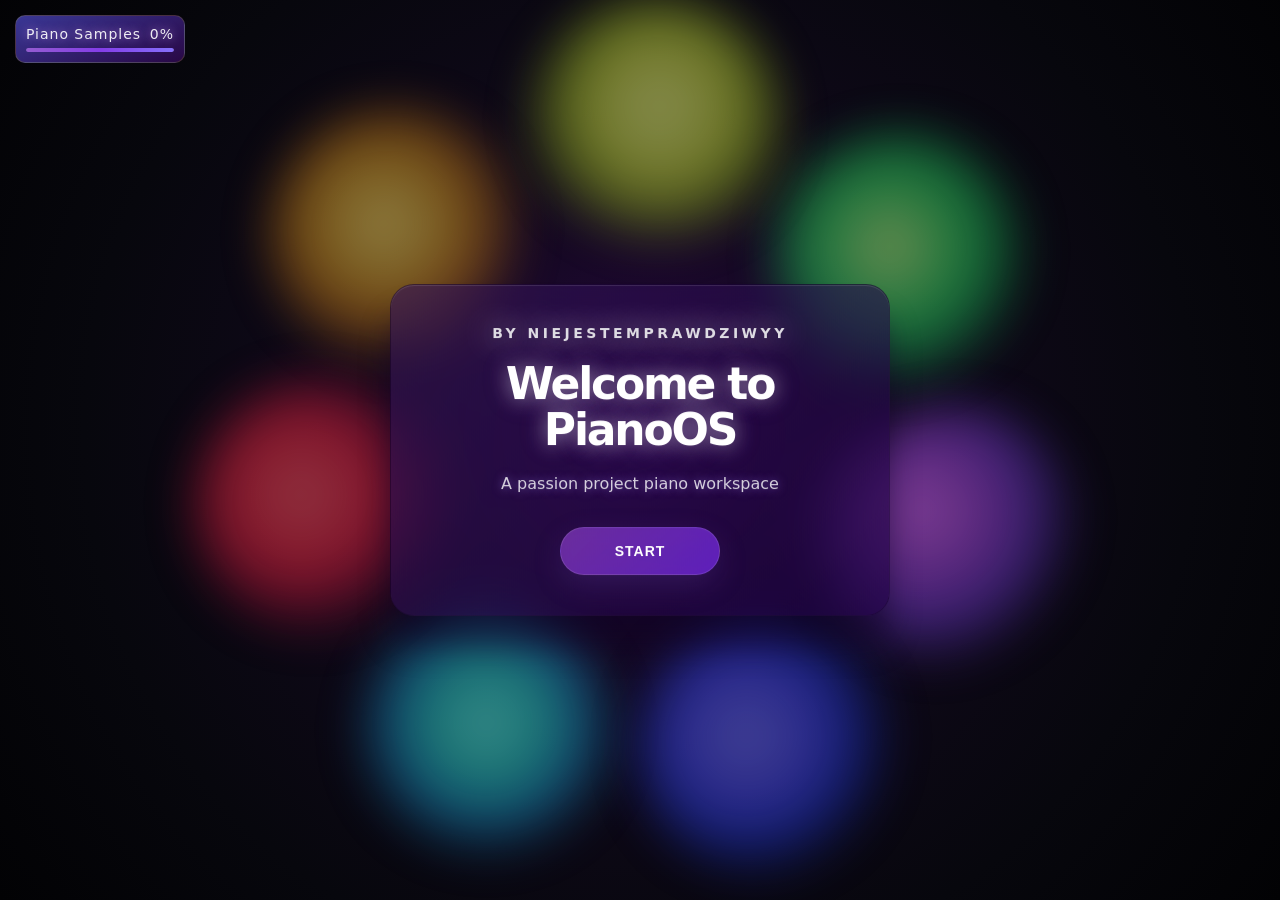
<file: index.html>
<!DOCTYPE html>
<html lang="en">

<head>
    <meta charset="UTF-8">
    <meta
        name="viewport"
        content="width=device-width, initial-scale=1.0"
    >

    <title>PianoOS</title>

    <link
        rel="stylesheet"
        href="style.css"
    >
</head>

<body>

    <div id="pianoSampleLoader" class="sample-loader">

    <div class="sample-loader-text">
        <span>Piano Samples</span>
        <span id="sampleLoaderPercent">0%</span>
    </div>

    <div class="Fkinstoneocean">
        <div id="sampleLoaderBar" class="sample-kurwa-bar"></div>
    </div>
</div>





<main class="screen1">

    <div
        class="background"
        id="background"
    >

        <div
            class="background-vignette"
        ></div>

        <canvas
            id="starCanvas"
            aria-hidden="true"
        ></canvas>

        <canvas
            id="impactCanvas"
            aria-hidden="true"
        ></canvas>

        <div
            class="implosion-core"
            aria-hidden="true"
        ></div>

        <div class="swiec glow1"></div>
        <div class="swiec glow2"></div>
        <div class="swiec glow3"></div>
        <div class="swiec glow4"></div>
        <div class="swiec glow5"></div>
        <div class="swiec glow6"></div>
        <div class="swiec glow7"></div>

        <div
            class="impact-flash"
            id="impactFlash"
            aria-hidden="true"
        ></div>

    </div>

    <section
        class="welcomecard1"
        id="welcomeCard"
    >

        <div class="logo1">
            by Niejestemprawdziwyy
        </div>

        <div class="content1">

            <h1>
                Welcome to PianoOS
            </h1>

            <p class="jakistekst">
                A passion project piano workspace
            </p>

            <button
                id="startButton"
                class="startButton"
                type="button"
            >
                Start
            </button>

        </div>

    </section>

    <section class="pianoUI" id="pianoUI"
    >
        <div class="appWindows" id="app-windows"> <!-- ***************** emojis copied from https://emojidb.org/ ******************-->

        <section class="appWin" id="NotepadWin" data-app="Notepad">
            <header class="appWinTitlebar">
                <div class="appWinTitle">
                <span class="appWinIcon">
                    📝
                </span>

                <span>
                     Notepad
                </span>
                </div>

                <div class="appWinControls">
                    <button class="appWinButtonMinimize" data-app="Notepad" type="button" aria-label="Minimize">_</button>

                    <button class="appWinButtonClose" data-app="Notepad" type="button" aria-label="Close">x</button>
                </div>

                </header>

                <div class="appWinContent">
                    <textarea class="notepad-textarea" id="notepadTextarea" placeholder="Notepad, not 'Note pad'" spellcheck="true"></textarea>
                    </div>
        </section>

            <section class="appWin" id="SettingsWin" data-app="Settings">
                <header class="appWinTitlebar">
                        <div class="appWinTitle">
                            <span class="appWinIcon">
                                 ⚙︎
                            </span>

                            <span>
                                Settings
                                </span>
                        </div>

                <div class="appWinControls">
                    <button class="appWinButtonMinimize" data-app="Settings" type="button" aria-label="Minimize">_</button>

                    <button class="appWinButtonClose" data-app="Settings" type="button" aria-label="Close">x</button>
                </div>

                </header>

                <div class="appWinContent">
                    <div class="settings-container">
                        <div class="settings-container">

                                <div class="settings-section">

                                    <h3>
                                        Audio
                                    </h3>

                                    <div class="setting-row">

                                        <div class="setting-info">

                                            <span>
                                                Master
                                            </span>

                                            <small>
                                                Overall volume
                                            </small>

                                        </div>

                                        <input
                                            id="masterVolume"
                                            type="range"
                                            min="0"
                                            max="1"
                                            step="0.01"
                                            value="1"
                                        >

                                    </div>

                                    <div class="setting-row">

                                        <div class="setting-info">

                                            <span>
                                                Piano
                                            </span>

                                            <small>
                                                Virtual piano volume
                                            </small>

                                        </div>

                                        <input
                                            id="pianoVolume"
                                            type="range"
                                            min="0"
                                            max="1"
                                            step="0.01"
                                            value="0.6"
                                        >

                                    </div>
                                    <!-- copy pastes btw-->
                                    <div class="setting-row">

                                        <div class="setting-info">

                                            <span>
                                                Metronome
                                            </span>
                                            <small>
                                                Metronome click volume
                                            </small>

                                        </div>
                                        
                                        <input
                                            id="metronomeVolume"
                                            type="range"
                                            min="0"
                                            max="1"
                                            step="0.01"
                                            value="0.7"
                                        >

                                    </div>

                                </div>

                            </div>
                    </div>
                </div>
                 </section>

                 <section class="appWin" id="MetronomeWin" data-app="Metronome">
                    <header class="appWinTitlebar">
                        <div class="appWinTitle">
                        <span class="appWinIcon">
                           ♫
                        </span>

                        <span>
                            Metronome
                        </span>
                        </div>

                        <div class="appWinControls">
                            <button class="appWinButtonMinimize" data-app="Metronome" type="button" aria-label="Minimize">_</button>

                            <button class="appWinButtonClose" data-app="Metronome" type="button" aria-label="Close">x</button>
                        </div>

                        </header>

                        <div class="appWinContent">

                                <div class="metronomeBpm">
                                    <span id="metronomeBPM" class="metronomeBpmValue">120</span>
                                    <span class="metronomeBpmLabel">BPM</span>
                                </div>

                                <input type="range" class="metronome-ślizgacz-kurwijsyn" id="metronome-ślizgacz-kurwijsyn-jr" min="30" max="360" value="120">
                                    <div class="metronome-controls">

                                    <button id="metronomeStartStop" class="metronome-button">Start</button>
                                    <button id="metronomePlus" class="metronome-button">+</button>
                                    <button id="metronomeMinus" class="metronome-button">-</button>
                                        </div>

                        </div>
                     </section>

        </div>
        <header class="piano-hud">

            <div class="headtekst">
                PianoOS
            </div>

            <div class="topInfo">

                <span id="topTekst"> <!-- customize to your will wowzie-->
                    CLICK MEEEEEEEEEEEEEE
                </span>
                <span class="hud-separator">
                    •
                </span>

                <span id="tempo">

                </span>

            </div>
                

                <div class="connectionStatus">

                    <span
                        class="connection-indicator"
                        id="connectionIndicator"
                    ></span>

                    <span id="midiStatus" class="midiStatus">
                        Loading readiness status...
                    </span>

                </div>

                <div class="hud-actions">

                    <button
                        id="playButton"
                        type="button"
                        aria-label="Play"
                        title="does nothing yet lol"
                    >
                        ▶
                    </button>
                    <button
                        id="stopButton"
                        type="button"
                        aria-label="Stop"
                        title="does nothing yet lol"
                    >
                        ■
                    </button>
                    <button
                        id="recordButton"
                        type="button"
                        aria-label="Record"
                        title="does nothing yet lol"
                    >
                        ●
                    </button>
                    <button
                        id="hideVkeyboard"
                        class="hide-vkeyboard"
                        type="button"
                        aria-label="Hide virtual keyboard"
                        aria-pressed="false"
                        title="Hide Piano"
                    >
                        ▼
                    </button>

                </div>

            </div>

        </header>

        <aside class="appDock" id="appDock">

    <button
        class="dockButton"
        id="openNotepad"
        type="button"
        title="Notepad" > 📝
    </button>

    <button
        class="dockButton"
        id="openMetronome"
        type="button"
        title="Metronome"
    > ♫
    </button>

    <button
        class="dockButton"
        id="openSettings"
        type="button"
        title="Settings"
    > ⚙
    </button>

</aside>
        
        <div
            class="visualizer"
            id="visualizer"
        >

            <div class="visualizer-grid"></div>

            <canvas
                id="nutki"
                aria-hidden="true"
            ></canvas>
            <!-- kiedyś, kiedyś...-->
        </div>

        <canvas
            id="particleCanvas"
            aria-hidden="true"
        ></canvas>

        <div class="piano-area">

            <div
                class="piano"
                id="piano"
                aria-label="Virtual piano"
            >

                <div
                    class="piano-keys"
                    id="pianoKeys"
                ></div>

            </div>

        </div>

    </section>

    <div
        class="tenpopup"
        id="tenpopup"
        aria-hidden="true"
    >

        <div class="tenpopup-content">

            <div class="popup-icon">
                🎹
            </div>

            <h2>
                Yo, Human!
            </h2>

            <p>
                For the best experience, connect a MIDI
                keyboard to your computer and then allow
                PianoOS to access it.
            </p>

            <div class="popup-actions">

                <button
                    id="midiTAK"
                    type="button"
                >
                    Enable MIDI
                </button>

                <button
                    id="midiNIE"
                    type="button"
                >
                    Nah, I'm good
                </button>

            </div>

        </div>

    </div>

    <div class="popupMidiTak" id="popupMidiTak" aria-hidden="true">
        <p></p>
    </div>

</main>

<script src="script.js"></script>

</body>
</html>
</file>
<file: style.css>
* 

{
    box-sizing: border-box;
}

html,

body 
{
    width: 100%;
    height: 100%;
    margin: 0;
}

body 
{
    overflow: hidden;
    font-family: system-ui, -apple-system, BlinkMacSystemFont, "Segoe UI", sans-serif;
    background: rgba(3, 3, 8, 1);
    color: white;
}

.screen1 
{
    position: relative;
    width: 100vw;
    height: 100vh;
    overflow: hidden;
    isolation: isolate;
}

.background 
{
    position: absolute;
    inset: 0;
    overflow: hidden;
    --backgroundbrightness: 1;
    background: radial-gradient( circle at 50% 48%,  rgb(38, 6, 62) 0%, rgb(16, 9, 27) 35%, rgba(7, 7, 13) 70%, rgba(2, 2, 4) 100%);
}

.background::after 
{
    position: absolute;
    inset: -30%;
    z-index: 1;
    background:
    radial-gradient(circle at center, rgba(110, 48, 180, 0.25) 7%, rgba(50, 20, 80, 0.10) 32%, transparent 65%);
    pointer-events: none;
    animation: sidesPulse 4s ease-in-out infinite;
}

.background-vignette 
{
    position: absolute;
    inset: 0;
    z-index: 20;
    pointer-events: none;
    background: 
    radial-gradient(circle at center, transparent 30%,
            rgba(0, 0, 0, 0.24) 65%,
            rgba(0, 0, 0, 0.82) 100%
        );
    opacity: calc(1 - var(--backgroundbrightness));
}

#starCanvas 
{
    position: absolute;
    inset: 0;
    z-index: 0;
    width: 100%;
    height: 100%;
    opacity: 0;
    pointer-events: none;
    transition: opacity 2s ease;
}

.background.post-impact #starCanvas 
{
    opacity: 1;
}

#impactCanvas 
{
    position: absolute;
    inset: 0;
    z-index: 15;
    width: 100%;
    height: 100%;
    pointer-events: none;
}


/*intro shit*/
.swiec 
{
    position: absolute;
    top: 50%;
    left: 50%;
    width: var(--blobsize);
    height: var(--blobsize);
    margin: calc(var(--blobsize) / -2) 0 0 calc(var(--blobsize) / -2);
    border-radius: 50%;
    opacity: 0.58;
    filter: blur(24px);
    pointer-events: none;
    will-change: transform, opacity, filter;
    z-index: 2;
    transition: opacity 320ms ease, filter 320ms ease;
}

.glow1,
.glow2,
.glow3,
.glow4,
.glow5,
.glow6,
.glow7 

{
    --blobsize: min(20vw, 270px);
}
/* MY WORK */
.glow1 
{
    background:
        radial-gradient(
            circle at 38% 40%,
            rgba(228, 110, 255, 1) 0%,
            rgba(139, 60, 204, 1) 35%,
            rgba(94, 53, 189, 1) 50%,
            transparent 72%
        );
}

.glow2 
{
    background:
        radial-gradient(
            circle at 50% 45%,
            rgba(99, 255, 240, 1) 0%,
            rgba(30, 203, 189, 1) 33%,
            rgba(22, 131, 196, 1) 50%,
            transparent 72%
        );
}

.glow3 
{
    background:
        radial-gradient(
            circle at 45% 45%,
            rgba(255, 230, 107, 1) 0%,
            rgba(211, 156, 32, 1) 34%,
            rgba(179, 103, 16, 1) 50%,
            transparent 72%
        );
}
/* ai because i wastoo lazy to change all the colors myself
cauze like it was copy paste
but change the colors
and later slightly the gradients
u know*/
.glow4 {
    background:
        radial-gradient(
            circle at 45% 45%,
            rgba(199, 255, 132, 1) 0%,
            rgba(49, 214, 93, 1) 34%,
            rgba(21, 175, 80, 1) 50%,
            transparent 72%
        );
}

.glow5 {
    background:
        radial-gradient(
            circle at 42% 45%,
            rgba(115, 118, 255, 1) 0%,
            rgba(65, 68, 236, 1) 35%,
            rgba(25, 51, 200, 1) 50%,
            transparent 72%
        );
}
.glow6 {
    background:
        radial-gradient(
            circle at 42% 45%,
            rgba(255, 91, 102, 1) 0%,
            rgba(237, 36, 61, 1) 35%,
            rgba(163, 19, 54, 1) 50%,
            transparent 72%
        );
}

.glow7 {
    background:
        radial-gradient(
            circle at 52% 42%,
            rgba(239, 255, 131, 1) 0%,
            rgba(202, 219, 61, 1) 34%,
            rgba(137, 169, 24, 1) 50%,
            transparent 72%
        );
}

.background.post-impact .swiec 
{
    opacity: 0!important;
    filter: blur(60px) !important;
}

.background.post-impact::after 
{
    animation: none;
    opacity: 0;
}



.welcomecard1 
{
    position:absolute;
    left:  50%;
    top:  50%; 
    transform: 
    translate(-50%, -50%);
    z-index: 25;
    width: min(500px, calc(100vw - 40px));
    padding: 40px 40px;
    border: 1px solid rgba(0, 0, 0, 0.181);
    border-radius: 24px;
    text-align: center;
    background: linear-gradient( 135deg,rgba(52, 22, 88, 0.623), rgba(31, 0, 68, 0.616));
    backdrop-filter: blur(20px);
    box-shadow: 0 30px 30px rgba(15, 1, 36, 0.462), inset 0 1px 0 rgba(255, 255, 255, 0.117);
    transition: opacity 0.7s ease, transform 1s cubic-bezier(0.2, 1, 0.3, 1), filter 1s ease;

}

.logo1
{
    margin-bottom: 20px;
    font-size: 14px;
    font-weight: 700;
    letter-spacing: 0.25em;
    text-transform: uppercase;
    color: rgba(226, 224, 230, 0.985);
    text-shadow: 0 0 30px rgb(250, 248, 248);


}

h1
{
margin: 0;
font-size: clamp(30px, 5vw, 44px);
letter-spacing: -0.05em;
text-shadow: 0 0 20px rgba(255, 255, 255, 0.462), 0 0 30px rgba(188, 141, 241, 0.208);
line-height: 1.05;
}

.jakistekst
{
    margin: 18px auto 30px;
    max-width: 380px;
    line-height: 1.6rem;
    color: rgba(250, 250, 251, 0.819);
    font-size: 1.6;
    text-shadow: 0 0  10px rgba(144, 111, 222, 0.728);
}

.startButton
{
    position: relative;
    min-width: 160px;
    padding: 15px 30px;
    border: 1px solid rgba(255, 255, 255, 0.117);
    border-radius: 1000px;
    color: white;
    font-size: 14px;
    font-weight: 700;
    letter-spacing: 0.07em;
    text-transform: uppercase;
    cursor: pointer;
    backdrop-filter: blur(10px);
    background: linear-gradient( 135deg, rgba(132, 59, 189, 0.734),rgba(106, 37, 211, 0.841));

    box-shadow:0 0 0 rgba(115, 65, 190, 0.1), 0 10px 30px rgba(120, 86, 189, 0.2);

    transition: transform 0.25s ease, box-shadow 0.25s ease, filter 0.25s ease;


}
/* something something im human beep beep bop*/
.startButton:hover
{
    transform: translateY(-2px);
    filter: brightness(1.2);
    box-shadow: 0 0 30px rgba(154, 84, 246, 0.598), 0 15px 40px rgba(42, 16, 76, 0.415);
}

.startButton:active
{
    transform: translateY(1px)
    scale(0.97);

}

.startButton:disabled
{
    cursor:default;
}


/* do these
{
look more human
i mean
im recording it, well mostly, but also curious what these ai detectors can say
edit: i guess?
btw sample-kurwa-bar was flaged as ai name XDDDDDD*/


/*
but like
what am i even supposed to say
in these comments
who needs comments in css?
*/

/* something idk
piję sobie leszka free
might type some random shi in polish */


.implosion-core
{
    position: absolute;
    top: 50%;
    left: 50%;
    width: 100px;
    height: 100px;
    margin: -50px 0 0 -50px;
    z-index: 10;
    pointer-events:  none;
    border-radius: 50%;
    opacity: 0.15;
    transform: scale(0.35);
    background:  radial-gradient(circle, rgb(250, 248, 248) 0%, rgba(209, 191, 237, 0.911) 12%, rgba(181, 127, 253, 0.728) 26%, rgba(93, 31, 200, 0.357) 45%, transparent 80%);
    filter: blur(7px);
    box-shadow: 0 0 30px rgba(174, 120, 255, 0.258), 0 0 80px rgba(156, 91, 255, 0.841);
    will-change: transform, opacity, filter;
    }

.impact-flash
{
    position: absolute;
    inset: 0;
    z-index: 18;
    pointer-events: none;
    opacity: 0;
    background: radial-gradient( circle,
     rgb(255, 251, 251) 0%, rgba(208, 180, 234, 0.80), rgba(161, 118, 197, 0.64) 10%, transparent 60%);
}





/* 
these comments gonna be retarded

idc*/

.pianoUI
{
    opacity: 0;
    visibility: hidden;
    position: fixed;
    inset: 0;
    z-index: 40;
    overflow: hidden;
    pointer-events: none;
    transform: scale(1.01)
    translateY(13px);
    filter: blur(10px);
    transition: opacity 1.1s ease, transform 1.2s cubic-bezier(0.16, 1, 0.3, 1), filter 1.1s ease,visibility 0s linear 1.1s;
}

.pianoUI.visible
{
    opacity: 1;
    visibility: visible;
    pointer-events: auto;
    transform: scale(1) translateY(0);
    filter: blur(0);
    transition-delay: 0s;
}

.sample-loader
{
    position: fixed;
    top: 15px;
    left: 15px;
    z-index: 222;
    width: 170px;
    padding: 10px 10px 10px;
    border: 1px solid rgba(202, 196, 19, 0.188);
    border-radius: 10px;
    background:linear-gradient(2137deg, rgb(41, 8, 70), rgb(58, 56, 149));
    transition: opacity 1.1s ease, transform 1.2s cubic-bezier(0.16, 1, 0.3, 1), filter 1.1s ease,visibility 0s linear 1.1s;
}

/*yo, stardance is continuing 
it's 1 month longer
damn
kinjda cool
*/
.sample-loader.complete
{
    opacity: 0;
    transform: translateY(-5px);

}

.sample-loader-text
{
    display: flex;
    letter-spacing: 0.07em; /*this, is some fine function, dareth i say*/
    justify-content: space-between;
    margin-bottom: 6px;
    color: rgba(250, 250, 251, 0.932);
    font-size: 14px;
    text-shadow: 0 0 10px rgba(175, 125, 216, 0.97);
}
.Fkinstoneocean
{
    /*wanna know why am i even adding this?
welp, exepct that its pretty common in sites like soundtrap and etc., some people checking
these project might not have the attention span
like man, i saw one guy mash random keys before 
and why wasn't there any sound
i wrote it in my readme
thought about adding it later
but did it anyway
this project is already (25.09) like 23h
for web os 1
let me break free from this stone ocean
heeey
might change some names to references
like
no one really cares if the code's barely readable*/


    height: 4px;
    overflow: hidden;
    border-radius: 2137px;
    background: rgba(255, 255, 255, 0.141);
}
/*kangurek kao ahh code*/
.sample-kurwa-bar
{
    width: auto;
    height: 100%;
    border-radius: inherit;
    transition: width 0.2s ease;
    box-shadow: 0 0 8px rgba(106, 37, 211, 0.841);
    background: linear-gradient(90deg, rgba(148, 92, 208), rgba(132, 62, 231), rgba(134, 113, 251));
}
/*actually? might change the names
to either polish swears or references
lol
*/

.piano-area 
{
    position: absolute;
    left: 0;
    right: 0;
    bottom: 0;
    z-index: 50;
    width: 100%;
    height: clamp(145px, 22.5vh, 243px);
    padding: 0 16px 0;
    transform: translateY(0);
    transition: transform 700ms cubic-bezier(0.16, 1, 0.3, 1);
}

.piano-area.keyboard-hidden 
{
    transform:translateY(100%);
}

.piano 
{
    position: relative;
    width: 100%;
    height: 100%;
    overflow: visible;
    border: 1px solid rgba(255,255,255,0.10);
    border-bottom: 0;
    border-radius: 16px 16px 0 0;
    background: linear-gradient(to bottom, rgba(12,11,20,0.96), rgba(3,3,8,0.99));
    box-shadow: 0 -24px 80px rgba(0,0,0,0.62), inset 0 1px 0 rgba(253, 252, 252, 0.07);
}

.piano-keys 
{
    position: relative;
    width: 100%;
    height: 100%;
}

.key 
{
    position: absolute;
    user-select: none;
    touch-action: none;
    cursor: pointer;
    transition: transform 80ms ease, box-shadow 120ms ease, filter 120ms ease;
}

.key.white {
    bottom: 0;

    height: 100%;

    border:
        1px solid
        rgba(10,10,15,0.85);

    border-radius:
        0 0 7px 7px;

    background: linear-gradient( to bottom,rgba(255, 255, 255, 1) 0%,rgba(238, 238, 238, 1) 55%, rgba(207, 207, 207, 1) 100%); /*@@@*/
    box-shadow: inset 0 -5px 8px rgba(1, 1, 1, 0.12);
     z-index: 1;
}

.key.black 
{
    top: 0;
    height: 62%;
    border: 1px solid rgba(255,255,255,0.07);
    border-radius: 0 0 5px 5px;
    background:linear-gradient( to bottom, rgb(38, 35, 52), rgb(25, 22, 43) 75%,rgb(10, 9, 19) 100%);/*@@@*/
    box-shadow:inset 0 -3px 5px rgba(0,0,0,0.6), 0 6px 8px rgba(0,0,0,0.45);
    z-index: 10;
}

.key.white.active 
{/*yaa ill add colors to choose in future8
    mayvbe*/
    z-index: 8;
    transform:  translateY(4px);
    background: linear-gradient( to bottom, rgba(255,255,255), rgb(220, 199, 255) 60%, rgb(186, 150, 254) 100%); /*@@@*/
    box-shadow:inset 0 4px 8px rgba(80,40,160,0.18) ,0 -5px 22px rgba(185,120,255,0.78), 0 -14px 54px  rgba(130,70,255,0.42); /*@@@*/
    filter: brightness(1.08);
}

.key.black.active 
{
    z-index: 11;
    transform:translateY(4px);
    background: linear-gradient( to bottom, rgb(178, 130, 255), rgb(87, 44, 156), rgb(18, 4, 41));/*@@@*/ 
    box-shadow: 0 -5px 18px rgba(151, 90, 255, 0.93), 0 -13px 42px rgba(116, 65, 255, 0.502);/*@@@*/
    filter: brightness(1.25);
}

.key-label 
{
    position: absolute;
    left: 50%;
    bottom: 11px;
    transform:translateX(-50%);
    white-space: nowrap;
    pointer-events: none;
    font-size: 9px;
    font-weight: 600;
    letter-spacing: 0.02em;
    color: rgba(30,25,40,0.48);
    transition: color 100ms ease, text-shadow 100ms ease;
}

.key.black .key-label 
{
    bottom: 7px;
    font-size: 7px;
    color: rgba(255,255,255,0.42);
}

.key.active .key-label 
{
    color: rgba(255,255,255,0.95);
    text-shadow: 0 0 8px rgba(190,140,255,0.8);
}

.app-windows
{
    position: absolute;
    inset: 0;
    z-index: 89; /*berliner mauer*/
    pointer-events: none;
}

.appWin 
{
    position: absolute;
    left: 50%;
    top: 50%;
    width: 420px;
    min-height: 260px;
    display: flex;
    flex-direction: column;
    overflow: hidden;
    pointer-events: auto;
    border:1px solid rgba(252, 250, 250, 0.16);
    border-radius: 18px;
    background:linear-gradient(145deg,rgba(66, 31, 109, 0.68), rgba(17, 7, 33, 0.82));/*changable maybee? @@@*/
   
    backdrop-filter: blur(24px) saturate(130%);
    box-shadow:0 25px 70px rgba(0, 0, 0, 0.45), inset 0 1px 0 rgba(255, 255, 255, 0.13), inset 0 -1px 0 rgba(0, 0, 0, 0.18);
    opacity: 0;
    visibility: hidden;
    transform:translate(-50%, -50%)scale(0.95);
    transition: opacity 220ms ease, transform 280ms cubic-bezier(0.16, 1, 0.3, 1), visibility 220ms ease;
}

.appWin.active 
{

    opacity: 1;
    visibility: visible;
    transform: translate(-50%, -50%) scale(1);
}
.appWin.dragging 
{
    transition: none;
}

.appWinTitlebar 
 {
    user-select: none;
    height: 46px;
    display: flex;
    align-items: center; 
    justify-content: space-between;
    padding: 0 10px 0 14px; /*kurwa chuj chuj kurwa*/
    border-bottom:1px solid rgba(250, 249, 249, 0.09);
    background: linear-gradient(to right, rgba(155, 77, 255, 0.22),rgba(63, 26, 104, 0.12));
    cursor: grab;

}
.appWinTitlebar:active 
{
cursor: grabbing; 
}
.appWinTitle
 {
    display: flex;
    align-items: center;
    gap: 9px;
    font-size: 14px;
    font-weight: 600/*miliardów dolarów*/;
    text-shadow: none; /*yet*/
    color: rgba(255, 255, 255, 0.9);
}

.appWinIcon 
{/*nic smiesznego nie mam*/
    display: flex;
    align-items: center;
    justify-content: center;
    width: 25px;
    height: 25px;
    border-radius: 5px;
    background: rgba(155, 77, 255, 0.16);
}
.appWinControls 
{
    display: flex;
    gap: 4px;
}

.appWinButton, .appWinControls button 
{
    width: 28px;
    height: 28px;
    padding: 0;
    border: 1px solid rgba(155, 77, 255, 0.2);
    border-radius: 50%;
    color:rgba(255,255,255,0.55);
    background: rgba(90, 43, 143, 0.22);
    cursor: pointer;
    font-size: 15px;
    transition: color 0.18s ease;
}

.appWinButton:hover, .appWinControls button:hover 
{
    color: rgba(255, 255, 255);
    background: rgba(155,77,255,0.36);
    box-shadow: 0 0 12px rgba(155, 77, 255, 0.24);
}

.appWinButtonClose:hover 
{
    background: rgba(155,77,255,0.42);
 color: rgba(250, 248, 248);
}

.appWinContent
 {
    flex: 1;
    min-height: 0;
    padding: 16px;
}
.notepadWin 
{
    padding: 0;
}

.notepad-textarea 
{
    width: 100%;
    height: 100%;
    min-height: 220px;
    resize: none;
    padding: 18px;
    border: 0;
    outline: none;
    color: rgba(255,255,255,0.9);
    font: 14px/1.6 Arial, sans-serif; /*comic sans and we ball*/
    background:linear-gradient(to bottom, rgba(255,255,255,0.035), rgba(255,255,255,0.015));
    caret-color: rgba(175, 132, 250, 0.944);
}
.notepad-textarea::placeholder 
{
   color: rgba(255,255,255,0.28);
}

.notepad-textarea:focus 
{
    background:linear-gradient(to bottom, rgba(255,255,255,0.045),rgba(255,255,255,0.018));
}

.metronomeBpm 
 {
    display: flex;
    flex-direction: column;
    align-items: center;
    justify-content: center;
    gap: 18px;
}

.metronomeBpmValue 
{
    font-size: 64px;
    font-weight: 300;
    line-height: 1;
    letter-spacing: -0.05em;
    color: rgba(255,255,255,0.95);
    text-shadow:0 0 30px rgba(196, 145, 255, 0.253);
}
.metronomeBpmLabel
 {
    margin-top: 5px;
    font-size: 10px;
    font-weight: 600;
    letter-spacing: 0.25em;
    color: rgba(255, 255, 255, 0.398);
}
.metronome-ślizgacz-kurwijsyn
{
    width: 80%;
    height: 8px;
    appearance: none;
    border-radius: 999px;
    background:linear-gradient(91.11111deg,rgba(90, 48, 200, 0.78) 0%,rgba(155, 77, 255, 0.84) 55%, rgba(194, 111, 238, 0.92) 100%);
    box-shadow: 0 0 14px rgba(155, 77, 255, 0.22), inset 0 1px 2px rgba(0, 0, 0, 0.342);
    cursor: pointer;
    margin-bottom: 16px;
}

.metronome-ślizgacz-kurwijsyn::-webkit-slider-thumb {
    width: 18px;
    height: 18px;
    appearance: none;
    border: 2px solid rgba(239, 218, 255, 0.95);
    border-radius: 50%;
    background:linear-gradient( 135deg, rgb(197, 129, 249), rgba(152, 60, 192, 0.9));
    box-shadow: 0 0 12px rgba(194, 111, 238, 0.75); /*hole mole, perfect .75, with this slider none the less*/
}
/*jak mogłem kiedyś nawet na początku kodu używać # do kolorów? imagine
rgba>
theres some lore building here
like]

who can guess what's currently happening in my sick head*/
.metronome-ślizgacz-kurwijsyn::-moz-range-thumb 
{
    width: 14px;
    height: 14px;
    border: 2px solid rgba(239, 218, 255, 0.95);
    border-radius: 50%;
    background: linear-gradient(145deg, rgb(198, 130, 246), rgb(107, 31, 137));
    box-shadow:0 0 12px rgba(194, 111, 238, 0.75);
}

.metronome-buttons,
.metronome-controls 
{
    display: flex;
    align-items: center;
    gap: 13px;
    margin-top: 4px;
}

.metronome-buttons button,
.metronome-controls button 
{
    min-width: 42px;
    height: 42px;
    border:1px solid rgba(155, 77, 255, 0.24);
    border-radius: 50%;
    color: rgba(255,255,255,0.78);
    background: linear-gradient(145deg, rgba(155, 77, 255, 0.82), rgba(90, 48, 200, 0.78));
    box-shadow: 0 5px 16px rgba(80, 30, 180, 0.2), inset 0 1px 0 rgba(255, 255, 255, 0.16);
    cursor: pointer;
    transition: transform 0.18s ease;
}

.metronome-buttons button:hover,
.metronome-controls button:hover 
{
    background: linear-gradient( 145deg, rgba(175, 91, 255, 0.9), rgba(103, 57, 218, 0.86));
    box-shadow: 0 0 14px rgba(155, 77, 255, 0.25);
    transform: translateY(-1px);
}

.metronome-controls #metronomeStartStop 
{
    min-width: 92px;
    padding: 0 18px;
    border-radius: 999px;
}

.metronome-start 
{
    min-width: 110px;
    padding: 11px 20px;
    border: 1px solid rgba(255,255,255,0.12);
    border-radius: 999px;
    color: white;
    background: linear-gradient(135deg, rgba(155,77,255,0.95), rgba(90,48,200,0.92));
    cursor: pointer;
    box-shadow: 0 10px 25px rgba(80,30,180,0.25), 0 0 18px rgba(155, 77, 255, 0.2);
}

.piano-hud
{
    position: relative;
    z-index: 67; /*hmmm*/
    display: grid;
    grid-template-columns: 1fr auto 1fr;
    align-items: center;
    min-height: 70px;
    padding:14px 22px;
    border-bottom:1px solid rgba(253, 250, 250, 0.067); /*hmmmmmm*/
    background: linear-gradient(to bottom,rgba(17, 7, 33, 0.88),rgba(7, 3, 17, 0.67)); /*HMMMMM*/
    backdrop-filter: blur(16px);
    box-shadow: 0 8px 26px rgba(5, 2, 12, 0.38), inset 0 -1px 0 rgba(155, 77, 255, 0.14);


}

.headtekst 
{
    top: -3px;
    position: relative;
    font-size: 24px;
    font-weight: 700;
    letter-spacing: 0.18em;
    text-transform: uppercase;
    color: rgba(251, 248, 248, 0.78);
    text-shadow:0 0 10px rgba(210, 169, 255, 0.67); /*okay enough*/
}

.topInfo 
{
    position: absolute;
    left: 50%;
    top: 50%;
    transform: translate(-50%, -50%);
    align-items: center;
    justify-content: center;
    white-space: nowrap;

    display: flex;
    gap: 10px;
    font-size: 12px;
    color:rgba(255, 255, 255, 0.42);
}

.hud-separator
 {
    opacity: 0.3;
}

.hud-right 
{
    justify-self: end;
    display: flex;
    align-items: center;
    gap: 14px;
}

.connectionStatus 
{
    position: absolute;
    right: 190px;
    top: 50%;
    transform: translateY(-50%);
    display: flex;
    align-items: center;
    gap: 7px;
    font-size: 11px;
    color: rgba(249, 245, 245, 0.495);
}

.connection-indicator 
{
    width: 7px;
    height: 7px;
    border-radius: 50%;
    background: rgba(128, 98, 185, 0.445);
    box-shadow: 0 0 4px rgba(132, 101, 190, 0.139);
    transition:box-shadow 0.25s ease;
}

.midiStatus
{
    font-size: 12px;
    color: rgba(255, 255, 255, 0.62);
    text-shadow:
        0 0 6px rgba(248, 248, 248, 0.4),
        0 0 14px rgba(196, 145, 255, 0.3);
}

.midiStatus.connected 
{
    color: rgba(255, 255, 255, 0.92);
    text-shadow:
        0 0 8px rgba(255, 255, 255, 0.5),
        0 0 14px rgba(196, 145, 255, 0.3);
}

.connection-indicator.connected 
{
    background: rgba(214, 161, 255, 0.993);
    box-shadow: 0 0 8px rgba(214, 161, 255, 0.8);

}

.hud-actions 
{
    position: absolute;
    right: 18px;
    top: 50%;
    transform: translateY(-50%);

    display: flex;
    align-items: center;
    gap: 6px;
}

.hud-actions button 
{
    position: relative;
    width: 32px;
    height: 32px;
    padding: 0;
    border: 1px solid rgba(155, 77, 255, 0.26);
    border-radius: 50%;
    color: rgba(255,255,255,0.72);
    background: rgba(109, 57, 171, 0.32);
    cursor: pointer;
    transition: transform 0.2s ease, color 0.2s ease;
}

.hud-actions button:hover 
{
    transform: translateY(-1px);
    color: white;
   background: rgba(155, 77, 255, 0.38);
}

.hide-vkeyboard 
{
    margin-left: 5px;
    color: rgba(255,255,255,0.45) ;
    background: rgba(28, 9, 49, 0.48) ;
    border-color: rgba(255,255,255,0.08) ;
    backdrop-filter:blur(8px);
    transition: transform 0.45s cubic-bezier(0.21, 1, 0.37, 1)
}

.visualizer 
{
    position: absolute;
    inset: 70px 0 0 0;
    overflow: hidden;
}
.visualizer-grid 
{
    position: absolute;
    inset: 0;
    opacity: 0.25;
    background: linear-gradient(rgba(255,255,255,0.022) 1px,transparent 1px), linear-gradient(90deg,rgba(255,255,255,0.022) 1px, transparent 1px);
    background-size:50px 50px;
    mask-image:linear-gradient(to bottom, rgba(1,1,1),transparent 88%);
}
#notepadWindow 
{
    left: 32%;
    top: 42%;
}
#metronomeWindow 
{
    left: 68%;
    top: 42%;
    width: 330px;
    min-height: 290px;
}
.appDock 
{
    position: fixed;
    top: 50%;
    right: 18px;
    z-index: 95;
    display: flex;
    flex-direction: column;
    gap: 8px;
    padding: 8px;
    border: 1px solid rgba(255,255,255,0.08);
    border-radius: 14px;
    background: rgba(25, 10, 47, 0.78);
    backdrop-filter: blur(16px);
    box-shadow: 0 15px 40px rgba(0,0,0,0.30);
    transform: translateY(-50%);
}

.dockButton 
{
    width: 42px;
    height: 42px;
    display: flex;
    align-items: center;
    justify-content: center;
    padding: 0;
    border: 1px solid rgba(255,255,255,0.08);
    border-radius: 11px;
    font-size: 18px;
    color: rgba(255,255,255,0.72);
    background: rgba(90, 43, 143, 0.24);
    cursor: pointer;
    transition: transform 0.2s ease, color 0.2s ease, box-shadow 0.2s ease;
}

.dockButton:hover 
{
    transform: translateX(-2px);
    color: rgb(255, 254, 254);
    background: rgba(155,77,255,0.3);
    box-shadow: 0 0 18px rgba(155,77,255,0.18);
}

.dockButton:active 
{
    transform: scale(0.94);
}

.settings-container 
{
    display: flex;
    flex-direction: column;
    gap: 18px;
}

.settings-section 
{
    display: flex;
    flex-direction: column;
    gap: 18px;
}

.settings-section h3 
{
    margin: 0;
    font-size: 12px;
    font-weight: 600;
    letter-spacing: 0.12em;
    text-transform: uppercase;
    color: rgba(255,255,255,0.46);
}

.setting-row 
{
    display: grid;
    grid-template-columns: 1fr 130px;
    align-items: center;
    gap: 18px;
    padding-bottom: 14px;
    border-bottom: 1px solid rgba(255,255,255,0.06);
}

.setting-info 
{
    display: flex;
    flex-direction: column;
    gap: 4px;
}
.setting-info span 
{
    font-size: 13px;
    color: rgba(255,255,255,0.88);
}

.setting-info small 
{

    font-size: 10px;
    line-height: 1.4;
    color: rgba(255,255,255,0.36);
}

.setting-row input[type="range"] 
{
    width: 130px;
    accent-color: rgb(191, 119, 255);
    cursor: pointer;
}
/*midi nga*/
.tenpopup 
{
    position: fixed;
    inset: 0;
    z-index: 101;
    display: flex;
    align-items: center;
    justify-content: center;
    padding: 20px;
    opacity: 0;
    visibility: hidden;
    pointer-events: none;
    background: rgba(0,0,0,0.42);
    backdrop-filter: blur(10px);
    transition: opacity 0.35s ease, visibility 0.35s ease;
}

.tenpopup.active 
{
    opacity: 1;
    visibility: visible;
    pointer-events: auto;
}

.tenpopup-content 
{
    width: min( 480px, 100% );
    padding: 34px;
    border: 1px solid rgba(255,255,255,0.12);
    border-radius: 24px;
    text-align: center;
     background: linear-gradient(145deg, rgba(66, 31, 109, 0.76), rgba(17, 7, 33, 0.84));
    box-shadow: 0 30px 100px rgba(0,0,0,0.55);
    transform:translateY(15px) scale(0.98);
    transition: transform 0.4scubic-bezier(0.16, 1, 0.3, 1);
}

.tenpopup.active
.tenpopup-content 
{
    transform: translateY(0) scale(1);
}

.popup-icon 
{
    font-size: 42px;
    margin-bottom: 15px;
}

.tenpopup h2 
{
    margin: 0 0 12px;
}

.tenpopup p 
{
    margin: 0;
    line-height: 1.6;
    color: rgba(255,255,255,0.62);
}

.popup-actions 
{
    display: flex;
    align-items: center;
    justify-content: center;
    gap: 12px;
    margin-top: 25px;
    flex-wrap: wrap;
}

.popup-actions button 
{
    padding: 12px 20px;
    border: 1px solid rgba(255,255,255,0.13);
    border-radius: 999px;
    color: white;
    cursor: pointer;
    background:rgba(90, 43, 143, 0.24);
    transition: transform 0.2s ease;
}

.popup-actions button:hover 
{
    transform: translateY(-1px);
    background:rgba(155, 77, 255, 0.3);
}
/*why is there so many edits with loki?
cool series btw, but why exactly now?
because of doomsday perhaps
or maybe bc of the after credits scenes in encore

loki had one of the best redemption arcs in all of cinema

cool
*/

#midiTAK
 {
    background:linear-gradient(135deg, #8c49ff, #5632c9);
    box-shadow: 0 0 5px rgba(141, 86, 228, 0.1), 0 0 5px rgba(203, 186, 237, 0.1);
}
#midiTAK:hover
{
    background: linear-gradient( 135deg, rgb(155, 125, 255), rgb(124, 77, 206));
    box-shadow: 0 0 12px rgba(141, 86, 228, 0.2), 0 0 12px rgba(203, 186, 237, 0.2);
    transition: transform 0.2s ease, box-shadow 0.2s ease;
}

.popupMidiTak 
{
    position: fixed;
    top: 82px;
    right: 18px;
    z-index: 120;
    padding: 10px 14px;
    border: 1px solid rgba(255,255,255,0.10);
    border-radius: 12px;
    background: rgba(18,12,29,0.76);
    backdrop-filter: blur(12px);
    box-shadow: 0 12px 35px rgba(0,0,0,0.35);
    opacity: 0;
    visibility: hidden;
    transform: translateY(-10px);
    pointer-events: none;
    transition: opacity 0.35s ease, transform 0.35s ease, visibility 0.35s ease;
}

.popupMidiTak.visible 
{
    opacity: 1;
    visibility: visible;
    transform: translateY(0);
}

.popupMidiTak p     
{
    margin: 0;
    font-size: 12px;
    color: rgba(255,255,255,0.82);
}






@keyframes sidesPulse 
{

    0%, 100% 
    {
        opacity: 0.30;
        transform: scale(0.99);
    }

    50% 
    {
        opacity: 0.44;
        transform: scale(1.015);
    }
}

@media (max-width: 800px) 
{
    
    .piano-hud 
    {
        grid-template-columns: 1fr auto;
        gap: 8px;
        min-height: 62px;
        padding: 10px 14px;
    }

    .topInfo 
    {
        display: none;
    }
    .hud-right 
    {
        gap: 8px;
    }
    .connectionStatus 
    {
        display: none;
    }

    .visualizer 
    {
        inset: 62px;
    }

    .piano-area 
    {
        height: clamp(130px, 21vh, 190px);
        padding-left: 8px;
        padding-right: 8px;
    }

    .piano 
    {
        border-radius:
            12px 12px 0 0;
    }
    .key-label 
    {
        bottom: 8px;
        font-size: 7px;
    }

    .key.black .key-label
     {
        bottom: 5px;
        font-size: 6px;
    }

    .tenpopup-content 
    {
        padding: 28px 22px;
    }


}

@media (prefers-reduced-motion: reduce) 
{
    *,
    *::before,
    *::after 
    {
        animation-duration: 0.01ms !important;
        animation-iteration-count:1 !important;
        transition-duration: 0.01ms !important;

    }
}

/*HELLLL YEAHHHHH*/
</file>
